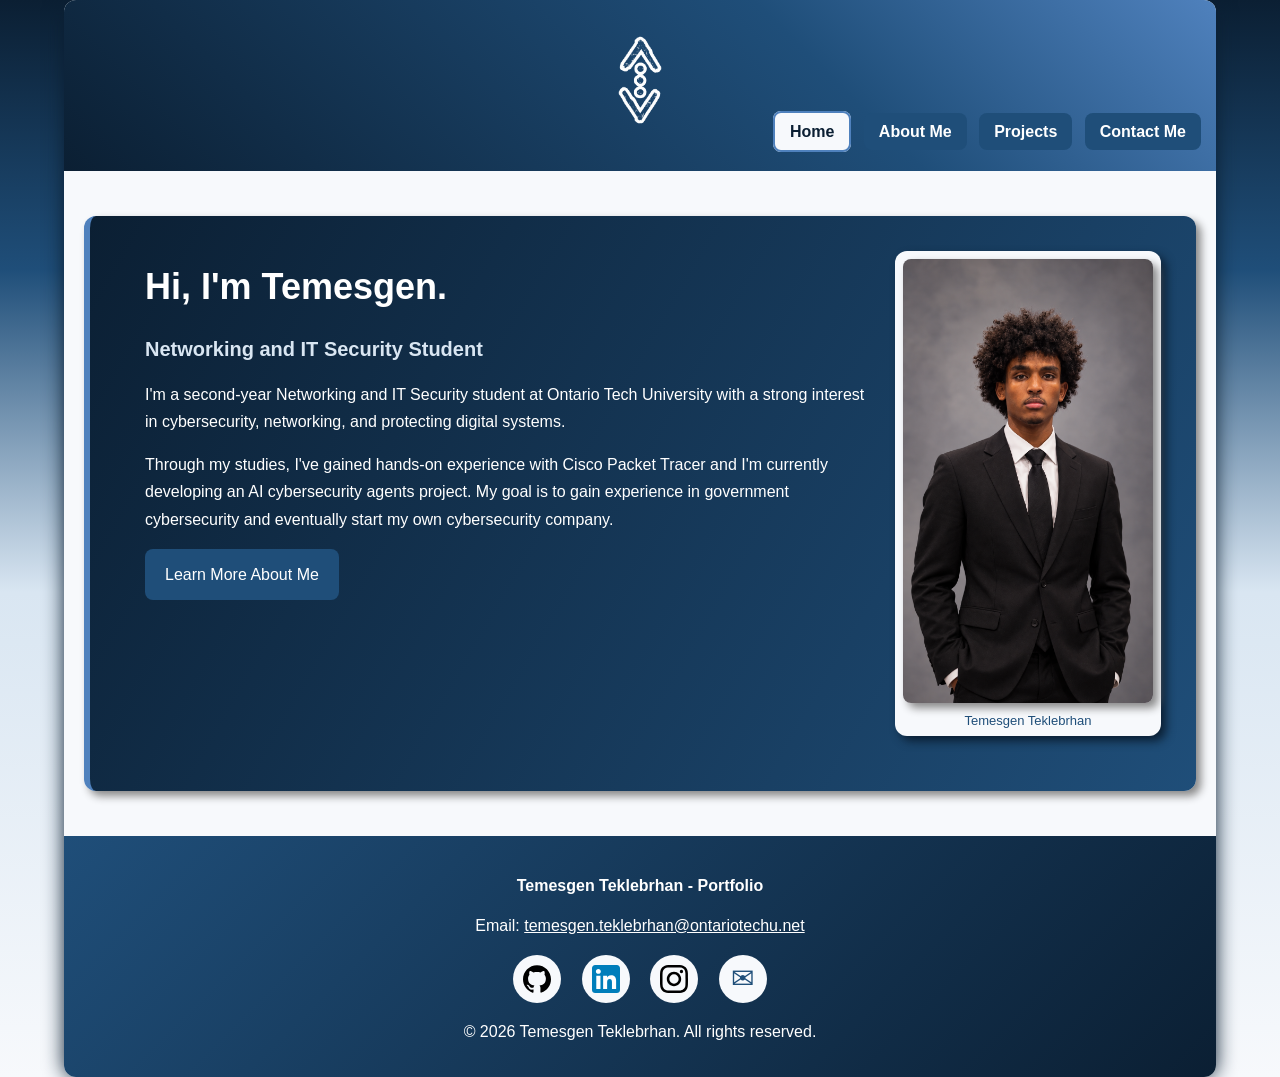
<file: index.html>
<!DOCTYPE HTML>
<html lang="en">

<head>
    <meta charset="UTF-8">

    <title>My Portfolio - Home</title>

    <meta name="viewport" content="width=device-width, initial-scale=1.0">

    <link href="full.css" rel="stylesheet" type="text/css"
          media="only screen and (min-width:960px)">

    <link href="tablet.css" rel="stylesheet" type="text/css"
          media="only screen and (min-width:481px) and (max-width:959px)">

    <link href="smartphone.css" rel="stylesheet" type="text/css"
          media="only screen and (max-width:480px)">
</head>


<body>

    <div id="wrapper">

        <header>
            <!-- Portfolio logo -->
<h1 class="logo-heading">
    <img src="images/logo.png"
         alt="Temesgen Teklebrhan Portfolio Logo">
</h1>
            <nav>

    <!-- Checkbox controls the mobile menu -->
    <label for="menu-toggle" class="menu-icon">&#9776;</label>

    <input type="checkbox"
           id="menu-toggle"
           class="menu-toggle">

    <!-- Website navigation links -->
    <div class="menu-links">
        <a href="index.html" class="active">Home</a>
        <a href="aboutme.html">About Me</a>
        <a href="project.html">Projects</a>
        <a href="contact.html">Contact Me</a>
    </div>

</nav>
        </header>

        <article>

    <!-- Home page introduction -->
    <section class="hero">

        <figure class="hero-photo">

            <img src="images/profile.png"
                 alt="Portrait of Temesgen Teklebrhan">

            <figcaption>Temesgen Teklebrhan</figcaption>

        </figure>

        <h2>Hi, I'm Temesgen.</h2>

        <h3>Networking and IT Security Student</h3>

        <p>
    I'm a second-year Networking and IT Security student at
    Ontario Tech University with a strong interest in
    cybersecurity, networking, and protecting digital systems.
</p>

<p>
    Through my studies, I've gained hands-on experience with
    Cisco Packet Tracer and I'm currently developing an AI
    cybersecurity agents project. My goal is to gain experience
    in government cybersecurity and eventually start my own
    cybersecurity company.
</p>

        <p>
            <a href="aboutme.html" class="hero-button">
                Learn More About Me
            </a>
        </p>

        <div class="clear"></div>

    </section>

</article>

        <footer>

            <h4>Temesgen Teklebrhan - Portfolio</h4>

            <address>
                <p>
                    Email:
                    <a href="mailto:temesgen.teklebrhan@ontariotechu.net">
                        temesgen.teklebrhan@ontariotechu.net
                    </a>
                </p>
            </address>
            <!-- Social media links -->
<div class="social-links">

    <a href="https://github.com/luckmax"
       target="_blank"
       rel="noopener noreferrer"
       aria-label="GitHub profile">
        <img src="images/github.svg" alt="GitHub">
    </a>

    <a href="https://www.linkedin.com/in/temesgen-teklebrhan-b6646b40b"
       target="_blank"
       rel="noopener noreferrer"
       aria-label="LinkedIn profile">
        <img src="images/linkedin.svg" alt="LinkedIn">
    </a>

    <a href="https://www.instagram.com/teme_max/"
       target="_blank"
       rel="noopener noreferrer"
       aria-label="Instagram profile">
        <img src="images/instagram.svg" alt="Instagram">
    </a>

    <a href="mailto:temesgen.teklebrhan@ontariotechu.net"
       aria-label="Send email">
        <span class="email-icon">&#9993;</span>
    </a>

</div>
            <p>
            &copy; 2026 Temesgen Teklebrhan. All rights reserved.
        </p>

        </footer>

    </div>


</body>

</html>
</file>
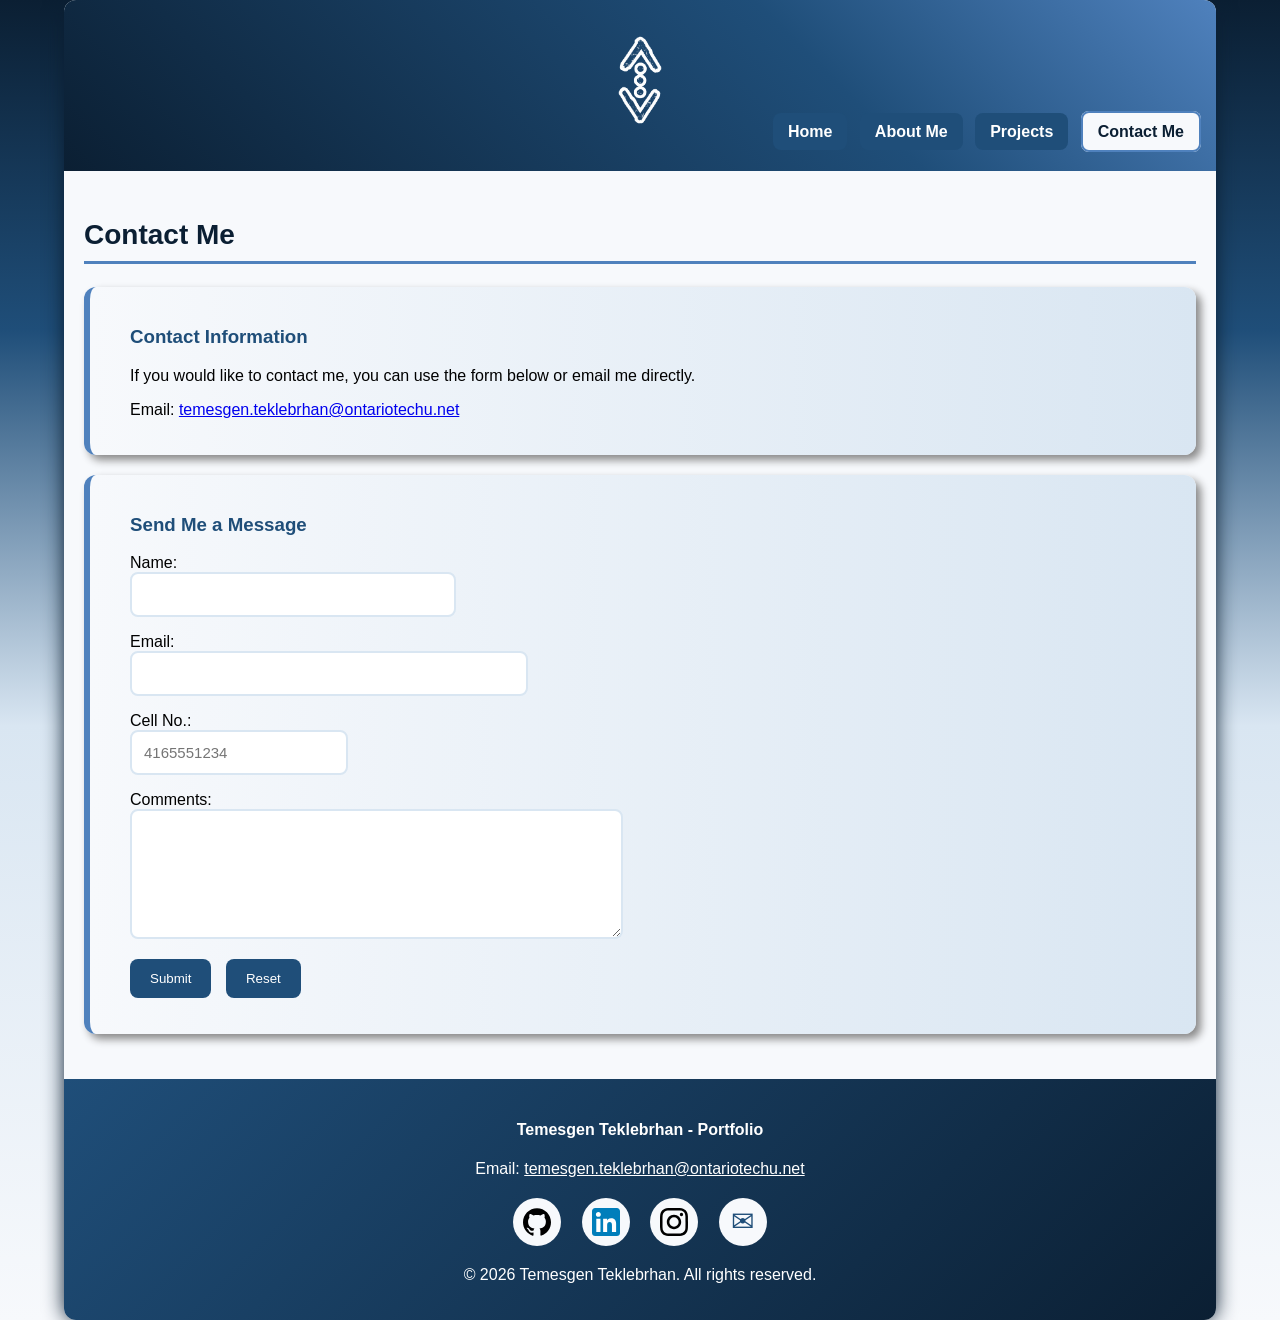
<file: contact.html>
<!DOCTYPE HTML>
<html lang="en">

<head>
    <meta charset="UTF-8">

    <title>My Portfolio - Contact Me</title>

    <meta name="viewport" content="width=device-width, initial-scale=1.0">

    <link href="full.css" rel="stylesheet" type="text/css"
          media="only screen and (min-width:960px)">

    <link href="tablet.css" rel="stylesheet" type="text/css"
          media="only screen and (min-width:481px) and (max-width:959px)">

    <link href="smartphone.css" rel="stylesheet" type="text/css"
          media="only screen and (max-width:480px)">
</head>

<body>

    <div id="wrapper">

        <header>
            <!-- Portfolio logo -->
<h1 class="logo-heading">
    <img src="images/logo.png"
         alt="Temesgen Teklebrhan Portfolio Logo">
</h1>

            <nav>

    <!-- Mobile hamburger menu -->
    <label for="menu-toggle" class="menu-icon">&#9776;</label>

    <input type="checkbox"
           id="menu-toggle"
           class="menu-toggle">

    <div class="menu-links">
        <a href="index.html">Home</a>
        <a href="aboutme.html">About Me</a>
        <a href="project.html">Projects</a>
        <a href="contact.html" class="active">Contact Me</a>
    </div>

</nav>
        </header>

        <article>

            <h2>Contact Me</h2>

            <section>
                <h3>Contact Information</h3>

                <p>
                    If you would like to contact me, you can use the form
                    below or email me directly.
                </p>

                <p>
                    Email:
                    <a href="mailto:temesgen.teklebrhan@ontariotechu.net">
                        temesgen.teklebrhan@ontariotechu.net
                    </a>
                </p>
            </section>

            <section>
                <h3>Send Me a Message</h3>

                <form action="mailto:temesgen.teklebrhan@ontariotechu.net"
                      method="post"
                      enctype="text/plain"
                      name="contactform">

                    <p>
                        <label for="name">Name:</label><br>
                        <input type="text"
                               id="name"
                               name="name"
                               size="32"
                               required>
                    </p>

                    <p>
                        <label for="email">Email:</label><br>
                        <input type="email"
                               id="email"
                               name="email"
                               size="40"
                               required>
                    </p>

                    <p>
                        <label for="phone">Cell No.:</label><br>
                        <input type="tel"
                                id="phone"
                                name="phone"
                                size="20"
                                pattern="[0-9]{10}"
                                placeholder="4165551234"
                                title="Enter a 10-digit phone number without spaces or dashes"
                                required>
                    </p>

                    <p>
                        <label for="comments">Comments:</label><br>
                        <textarea id="comments"
                                  name="comments"
                                  cols="50"
                                  rows="6"
                                  required></textarea>
                    </p>

                    <p>
                        <input type="submit" value="Submit">
                        <input type="reset" value="Reset">
                    </p>

                </form>

            </section>

        </article>

        <footer>

            <h4>Temesgen Teklebrhan - Portfolio</h4>

            <address>
                <p>
                    Email:
                    <a href="mailto:temesgen.teklebrhan@ontariotechu.net">
                        temesgen.teklebrhan@ontariotechu.net
                    </a>
                </p>
            </address>
             <!-- Social media links -->
<div class="social-links">

    <a href="https://github.com/luckmax"
       target="_blank"
       rel="noopener noreferrer"
       aria-label="GitHub profile">
        <img src="images/github.svg" alt="GitHub">
    </a>

    <a href="https://www.linkedin.com/in/temesgen-teklebrhan-b6646b40b"
       target="_blank"
       rel="noopener noreferrer"
       aria-label="LinkedIn profile">
        <img src="images/linkedin.svg" alt="LinkedIn">
    </a>

    <a href="https://www.instagram.com/teme_max/"
       target="_blank"
       rel="noopener noreferrer"
       aria-label="Instagram profile">
        <img src="images/instagram.svg" alt="Instagram">
    </a>

    <a href="mailto:temesgen.teklebrhan@ontariotechu.net"
       aria-label="Send email">
        <span class="email-icon">&#9993;</span>
    </a>

</div>
            <p>
            &copy; 2026 Temesgen Teklebrhan. All rights reserved.
        </p>

        </footer>

    </div>

</body>

</html>
</file>
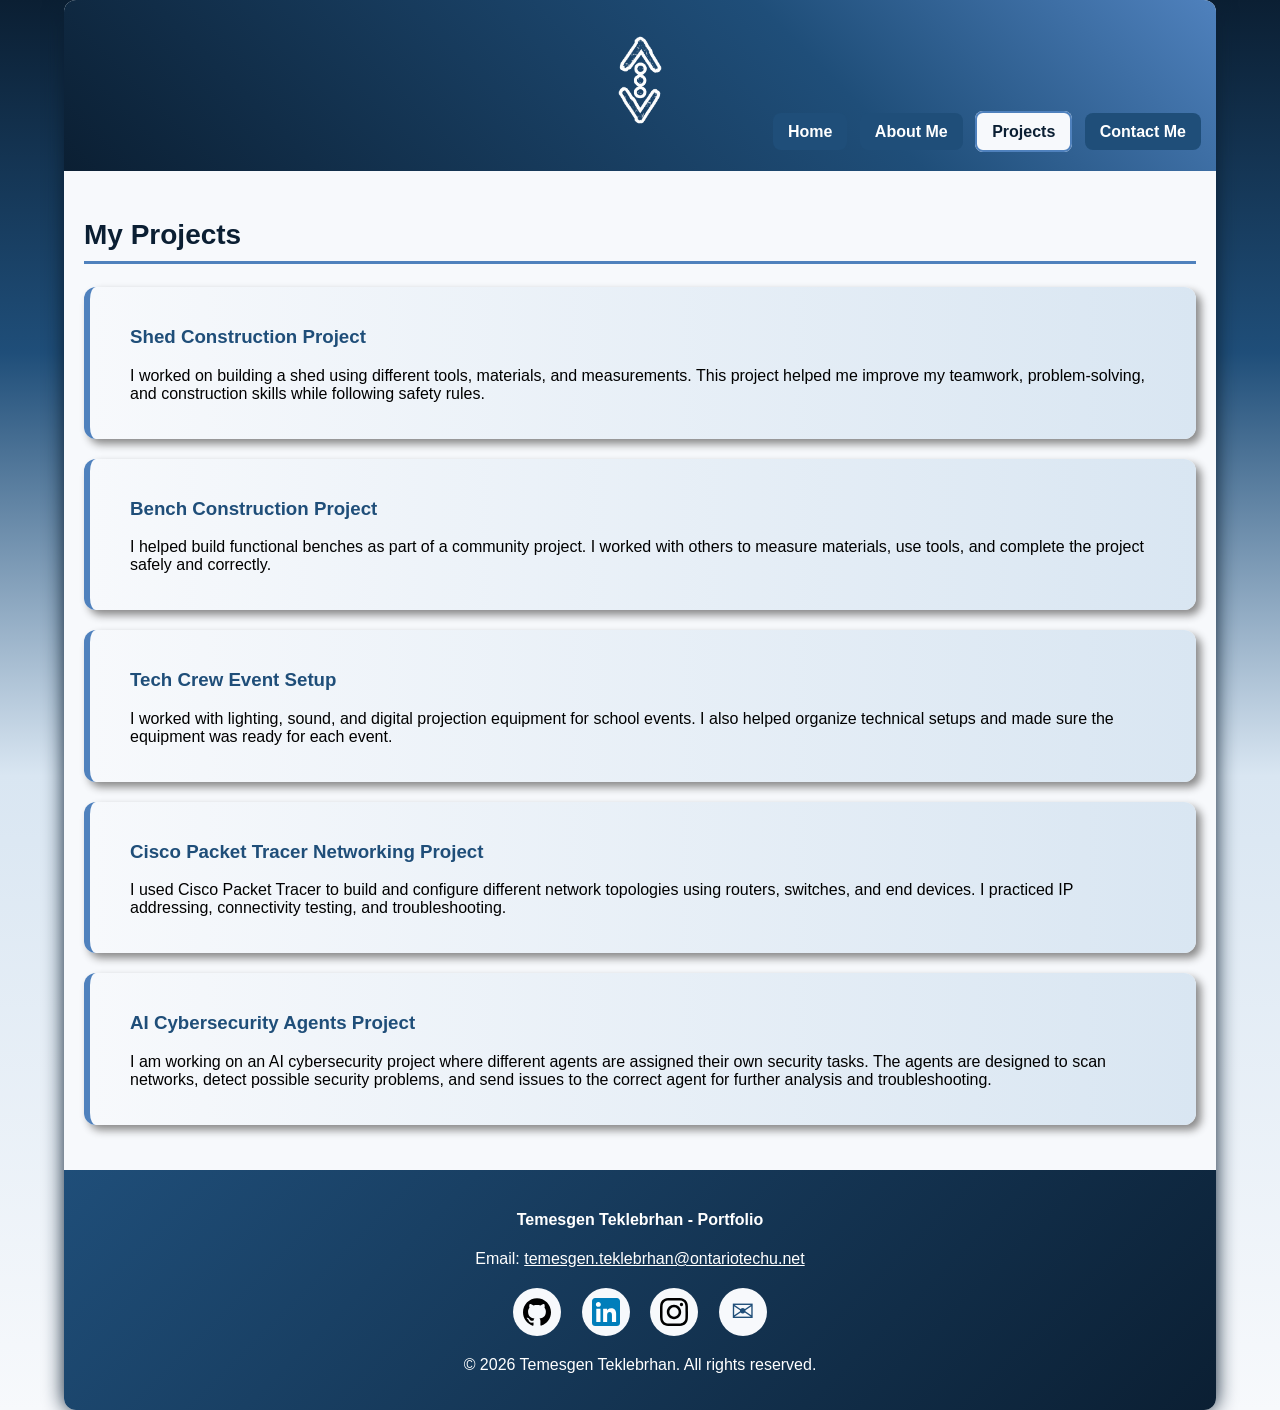
<file: project.html>
<!DOCTYPE HTML>
<html lang="en">

<head>
    <meta charset="UTF-8">

    <title>My Portfolio - Projects</title>

    <meta name="viewport" content="width=device-width, initial-scale=1.0">

    <link href="full.css" rel="stylesheet" type="text/css"
          media="only screen and (min-width:960px)">

    <link href="tablet.css" rel="stylesheet" type="text/css"
          media="only screen and (min-width:481px) and (max-width:959px)">

    <link href="smartphone.css" rel="stylesheet" type="text/css"
          media="only screen and (max-width:480px)">
</head>

<body>

    <div id="wrapper">

        <header>
            <!-- Portfolio logo -->
<h1 class="logo-heading">
    <img src="images/logo.png"
         alt="Temesgen Teklebrhan Portfolio Logo">
</h1>

            <nav>

    <!-- Mobile hamburger menu -->
    <label for="menu-toggle" class="menu-icon">&#9776;</label>

    <input type="checkbox"
           id="menu-toggle"
           class="menu-toggle">

    <div class="menu-links">
        <a href="index.html">Home</a>
        <a href="aboutme.html">About Me</a>
        <a href="project.html" class="active">Projects</a>
        <a href="contact.html">Contact Me</a>
    </div>

</nav>
        </header>

        <article>

    <h2>My Projects</h2>

    <section>
        <h3>Shed Construction Project</h3>

        <p>
            I worked on building a shed using different tools, materials,
            and measurements. This project helped me improve my teamwork,
            problem-solving, and construction skills while following safety rules.
        </p>
    </section>

    <section>
        <h3>Bench Construction Project</h3>

        <p>
            I helped build functional benches as part of a community project.
            I worked with others to measure materials, use tools, and complete
            the project safely and correctly.
        </p>
    </section>

    <section>
        <h3>Tech Crew Event Setup</h3>

        <p>
            I worked with lighting, sound, and digital projection equipment
            for school events. I also helped organize technical setups and
            made sure the equipment was ready for each event.
        </p>
    </section>

    <section>
        <h3>Cisco Packet Tracer Networking Project</h3>

        <p>
            I used Cisco Packet Tracer to build and configure different
            network topologies using routers, switches, and end devices.
            I practiced IP addressing, connectivity testing, and troubleshooting.
        </p>
    </section>

    <section>
        <h3>AI Cybersecurity Agents Project</h3>

        <p>
            I am working on an AI cybersecurity project where different agents
            are assigned their own security tasks. The agents are designed to
            scan networks, detect possible security problems, and send issues
            to the correct agent for further analysis and troubleshooting.
        </p>
    </section>

</article>

        <footer>

            <h4>Temesgen Teklebrhan - Portfolio</h4>

            <address>
                <p>
                    Email:
                    <a href="mailto:temesgen.teklebrhan@ontariotechu.net">
                        temesgen.teklebrhan@ontariotechu.net
                    </a>
                </p>
            </address>
             <!-- Social media links -->
<div class="social-links">

    <a href="https://github.com/luckmax"
       target="_blank"
       rel="noopener noreferrer"
       aria-label="GitHub profile">
        <img src="images/github.svg" alt="GitHub">
    </a>

    <a href="https://www.linkedin.com/in/temesgen-teklebrhan-b6646b40b"
       target="_blank"
       rel="noopener noreferrer"
       aria-label="LinkedIn profile">
        <img src="images/linkedin.svg" alt="LinkedIn">
    </a>

    <a href="https://www.instagram.com/teme_max/"
       target="_blank"
       rel="noopener noreferrer"
       aria-label="Instagram profile">
        <img src="images/instagram.svg" alt="Instagram">
    </a>

    <a href="mailto:temesgen.teklebrhan@ontariotechu.net"
       aria-label="Send email">
        <span class="email-icon">&#9993;</span>
    </a>

</div>
            <p>
            &copy; 2026 Temesgen Teklebrhan. All rights reserved.
        </p>

        </footer>

    </div>

</body>

</html>
</file>
<file: full.css>
@charset "UTF-8";

/* Color scheme hexadecimal values:
#0B1F33
#1F4E79
#4F81BD
#D9E6F2
#F7F9FC
*/

body {
    background: linear-gradient(to bottom, #0B1F33 0%, #1F4E79 25%, #D9E6F2 55%, #F7F9FC 100%);
    font-family: Verdana, Geneva, Arial, sans-serif;
    padding: 0px;
    margin: 0px;
}

#wrapper {
    width: 90%;
    margin-left: auto;
    margin-right: auto;
    background-color: #F7F9FC;
    box-shadow: 0px 0px 20px #0B1F33;
    border-radius: 12px;
    overflow: hidden;
}

header {
    background: linear-gradient(45deg, #0B1F33 0%, #1F4E79 65%, #4F81BD 100%);
    color: white;
    padding-top: 10px;
    padding-bottom: 10px;
}

header h1 {
    font-size: 32px;
}

nav {
    text-align: right;
    margin-top: 5px;
    margin-right: 15px;
    padding-bottom: 20px;
}


nav a {
    color: white;
    text-decoration: none;
    background-color: #1F4E79;
    padding: 10px 15px;
    margin-left: 8px;
    border-radius: 8px;
    transition: background-color 1s, transform 1s;
    font-weight: bold;
}


nav a:hover {
    background-color: #4F81BD;
    transform: scale(1.05);
}

/* Highlight the current page */
nav a.active {
    background-color: #F7F9FC;
    color: #0B1F33;
    border: 2px solid #4F81BD;
}

article {
    padding-top: 25px;
    padding-bottom: 25px;
}

article > h2 {
    color: #0B1F33;
    font-size: 28px;
    padding-bottom: 10px;
    border-bottom: 3px solid #4F81BD;
}

section {
    background: linear-gradient(to right, #F7F9FC 0%, #D9E6F2 100%);
    margin: 20px;
    padding: 20px;
    border-radius: 12px;
    border-left: 6px solid #4F81BD;
    box-shadow: 5px 5px 8px #888888;
    transition: transform 1s;
}

section:hover {
    transform: scale(1.02);
}

section h3 {
    color: #1F4E79;
}

h1, h2, h3, h4, h5, h6, p {
    margin-left: 20px;
    margin-right: 20px;
}

footer {
    background: linear-gradient(-45deg, #0B1F33 0%, #1F4E79 100%);
    color: white;
    padding-top: 20px;
    padding-bottom: 20px;
}

footer a {
    color: white;
}

img {
    border-radius: 10px;
    box-shadow: 5px 5px 8px #888888;
}

video {
    padding: 10px;
    background-color: #0B1F33;
    border-radius: 10px;
    box-shadow: 5px 5px 8px #888888;
}

/* Contact form styling */

input[type="text"],
input[type="email"],
input[type="tel"],
textarea {
    padding: 12px;
    border: 2px solid #D9E6F2;
    border-radius: 8px;
    background-color: white;
    font-family: Verdana, Geneva, Arial, sans-serif;
    font-size: 15px;
}

input:focus,
textarea:focus {
    border-color: #4F81BD;
}

/* Submit and Reset buttons */

input[type="submit"],
input[type="reset"] {
    background-color: #1F4E79;
    color: white;
    padding: 12px 20px;
    border: none;
    border-radius: 8px;
    margin-right: 10px;
    cursor: pointer;
}

input[type="submit"]:hover,
input[type="reset"]:hover {
    background-color: #4F81BD;
}

/* Hide hamburger menu on desktop */
.menu-icon, .menu-toggle {
    display: none;
}

/* About Me profile photo */

.profile-photo {
    width: 280px;
    margin-left: auto;
    margin-right: auto;
    padding: 15px;
    background-color: #F7F9FC;
    border-radius: 12px;
    text-align: center;
    box-shadow: 5px 5px 8px #888888;
}

.profile-photo img {
    width: 100%;
    height: auto;
    border-radius: 10px;
}

.profile-photo figcaption {
    color: #1F4E79;
    padding-top: 10px;
    font-weight: bold;
}

/* Home page introduction */

.hero {
    background: linear-gradient(120deg, #0B1F33 0%, #1F4E79 100%);
    color: white;
    padding: 35px;
    border-radius: 12px;
    border-left: 6px solid #4F81BD;
}

/* Introduction heading */

.hero h2 {
    color: white;
    font-size: 36px;
    margin-top: 15px;
}

.hero h3 {
    color: #D9E6F2;
    font-size: 20px;
}

.hero p {
    line-height: 1.7;
}

/* Photo positioned on the right */

.hero-photo {
    float: right;
    width: 250px;
    margin: 0px 0px 20px 30px;
    padding: 8px;
    background-color: #F7F9FC;
    border-radius: 12px;
    text-align: center;
    box-shadow: 5px 5px 10px #0B1F33;
}

.hero-photo img {
    display: block;
    width: 100%;
    height: auto;
    border-radius: 8px;
}

.hero-photo figcaption {
    color: #1F4E79;
    font-size: 13px;
    padding-top: 10px;
}

/* Learn More button */

.hero-button {
    display: inline-block;
    background-color: #1F4E79;
    color: white;
    text-decoration: none;
    padding: 12px 20px;
    border-radius: 8px;
    transition: background-color 1s;
}

.hero-button:hover {
    background-color: #D9E6F2;
    color: #0B1F33;
}

/* Prevent content from wrapping around the floated photo */

.clear {
    clear: both;
}

/* Keep the hero steady when hovering */

section.hero:hover {
    transform: none;
}

/* Circular photo on the About Me page */

/* About Me circular portrait */

.about-photo {
    float: right;
    width: 220px;
    height: 220px;
    margin: 0px 0px 15px 20px;
    padding: 0px;
    background-color: #F7F9FC;
    border: 5px solid #4F81BD;
    border-radius: 50%;
    overflow: hidden;
    box-shadow: 5px 5px 10px #888888;
}

.about-photo img {
    display: block;
    width: 100%;
    height: 100%;
    object-fit: cover;
    object-position: center 25%;
    border-radius: 50%;
}
/* About Me introduction video section */

.video-section {
    text-align: center;
    padding: 25px;
}

.video-section h3 {
    color: #1F4E79;
    font-size: 24px;
}

.video-section p {
    line-height: 1.6;
}

/* Footer social media icons */

/* Footer styling */

footer {
    text-align: center;
}

footer address {
    font-style: normal;
}

.social-links {
    text-align: center;
    margin: 20px 0px;
}

.social-links a {
    display: inline-block;
    margin: 0px 8px;
    padding: 10px;
    background-color: #F7F9FC;
    border-radius: 50%;
    text-decoration: none;
    vertical-align: middle;
}

.social-links img {
    display: block;
    width: 28px;
    height: 28px;
    border-radius: 0px;
    box-shadow: none;
}

.email-icon {
    display: block;
    width: 28px;
    height: 28px;
    line-height: 28px;
    font-size: 28px;
    color: #1F4E79;
    text-align: center;
}

/* Centered portfolio logo */

.logo-heading {
    text-align: center;
    margin: 0px;
    padding: 0px;
}

/* Header logo image */

.logo-heading img {
    width: 100px;
    height: auto;
    padding: 0px;
    background-color: transparent;
    border-radius: 0px;
    box-shadow: none;filter: brightness(0) invert(1);
    transform: translateY(20px);

}
</file>
<file: tablet.css>
@charset "UTF-8";

/* Color scheme hexadecimal values:
#0B1F33
#1F4E79
#4F81BD
#D9E6F2
#F7F9FC
*/

body {
    background-color: #D9E6F2;
    font-family: Verdana, Geneva, Arial, sans-serif;
    padding: 0px;
    margin: 0px;
}

#wrapper {
    width: 100%;
    margin-left: auto;
    margin-right: auto;
    background-color: #F7F9FC;
}

header {
    background: linear-gradient(to bottom, #0B1F33 0%, #1F4E79 100%);
    color: white;
    padding-top: 15px;
    padding-bottom: 15px;
}

footer {
    background: linear-gradient(45deg, #0B1F33 0%, #1F4E79 100%);
    color: white;
    padding-top: 10px;
    padding-bottom: 10px;
}

article {
    width: 100%;
    padding-top: 15px;
    padding-bottom: 15px;
}

/* Tablet section cards */

section {
    background: linear-gradient(to right, #F7F9FC 0%, #D9E6F2 100%);
    margin: 15px;
    padding: 15px;
    border-radius: 12px;
    border-left: 6px solid #4F81BD;
    box-shadow: 5px 5px 8px #888888;
}

h1, h2, h3, h4, h5, h6, p {
    margin-left: 15px;
    margin-right: 15px;
}

nav a {
    color: white;
    text-decoration: none;
}

nav a:hover {
    color: #D9E6F2;
}

footer a {
    color: white;
}

img {
    max-width: 100%;
    height: auto;
}

video {
    max-width: 90%;
}

/* Hide hamburger menu on tablets */
.menu-icon, .menu-toggle {
    display: none;
}

/* Tablet Home page introduction */

.hero {
    background: linear-gradient(120deg, #0B1F33, #1F4E79);
    color: white;
    margin: 15px;
    padding: 20px;
    border-radius: 12px;
}

/* Profile picture on the right */

.hero-photo {
    float: right;
    width: 25%;
    max-width: 180px;
    margin: 0px 0px 15px 20px;
    padding: 6px;
    background-color: #F7F9FC;
    border-radius: 10px;
    text-align: center;
}

.hero-photo img {
    display: block;
    width: 100%;
    height: auto;
    border-radius: 8px;
}

.hero-photo figcaption {
    color: #1F4E79;
    font-size: 12px;
    padding-top: 8px;
}

/* Introduction text */

.hero h2 {
    color: white;
    font-size: 27px;
}

.hero h3 {
    color: #D9E6F2;
    font-size: 19px;
}

.hero p {
    font-size: 16px;
    line-height: 1.6;
}

/* About Me button */

.hero-button {
    display: inline-block;
    background-color: #1F4E79;
    color: white;
    text-decoration: none;
    padding: 12px 16px;
    border-radius: 8px;
}

.hero-button:hover {
    background-color: #D9E6F2;
    color: #0B1F33;
}

.clear {
    clear: both;
}


/* Tablet About Me circular photo */

.about-photo {
    float: right;
    width: 150px;
    height: 150px;
    margin: 0px 0px 15px 20px;
    padding: 0px;
    border: 5px solid #4F81BD;
    border-radius: 50%;
    overflow: hidden;
    box-shadow: 5px 5px 8px #888888;
}

/* Make the About Me photo fill its circle on tablets */

.about-photo img {
    display: block;
    width: 100%;
    height: 100%;
    object-fit: cover;
    object-position: center 25%;
    border-radius: 50%;
}

/* Tablet introduction video */

.video-section {
    text-align: center;
    padding: 20px;
}

.video-section h3 {
    color: #1F4E79;
}

/* Highlight the current page on tablets */

/* Tablet navigation buttons */

nav a {
    display: inline-block;
    color: white;
    text-decoration: none;
    background-color: #1F4E79;
    padding: 10px 12px;
    margin-right: 5px;
    border-radius: 8px;
    font-weight: bold;
}

nav a:hover {
    background-color: #4F81BD;
    color: white;
}

/* Highlight the current page */

nav a.active {
    background-color: #F7F9FC;
    color: #0B1F33;
    border: 2px solid #4F81BD;
}
/* Align tablet navigation with desktop */

/* Center navigation on tablets */

nav {
    text-align: center;
    margin-top: 10px;
    margin-right: 0px;
    
}

/* Tablet footer styling */

footer {
    text-align: center;
}

footer address {
    font-style: normal;
}

.social-links {
    text-align: center;
    margin: 20px 0px;
}

.social-links a {
    display: inline-block;
    margin: 0px 8px;
    padding: 10px;
    background-color: #F7F9FC;
    border-radius: 50%;
    text-decoration: none;
    vertical-align: middle;
}

.social-links img {
    display: block;
    width: 28px;
    height: 28px;
    border-radius: 0px;
    box-shadow: none;
}

.email-icon {
    display: block;
    width: 28px;
    height: 28px;
    line-height: 28px;
    font-size: 28px;
    color: #1F4E79;
    text-align: center;
}

/* Tablet header logo */

.logo-heading {
    text-align: center;
    margin: 0px;
    padding: 10px;
}

.logo-heading img {
    display: inline-block;
    width: 100px;
    height: auto;
    border-radius: 0px;
    box-shadow: none;
    filter: brightness(0) invert(1);
}
</file>
<file: smartphone.css>
@charset "UTF-8";

/* Color scheme hexadecimal values:
#0B1F33
#1F4E79
#4F81BD
#D9E6F2
#F7F9FC
*/

body {
    background-color: #D9E6F2;
    font-family: Verdana, Geneva, Arial, sans-serif;
    padding: 0px;
    margin: 0px;
}

#wrapper {
    width: 100%;
    background-color: #F7F9FC;
}

header {
    background: linear-gradient(to bottom, #0B1F33 0%, #1F4E79 100%);
    color: white;
    padding-top: 5px;
    padding-bottom: 5px;
}

footer {
    background: linear-gradient(45deg, #0B1F33 0%, #1F4E79 100%);
    color: white;
    padding-top: 10px;
    padding-bottom: 10px;
}

article {
    width: 100%;
    padding-top: 10px;
    padding-bottom: 10px;
}

/* Smartphone section cards */

section {
    background: linear-gradient(to right, #F7F9FC 0%, #D9E6F2 100%);
    margin: 10px;
    padding: 15px;
    border-radius: 12px;
    border-left: 5px solid #4F81BD;
    box-shadow: 3px 3px 6px #888888;
}

h1 {
    font-size: 24px;
    margin-left: 10px;
    margin-right: 10px;
}

h2 {
    font-size: 21px;
    margin-left: 10px;
    margin-right: 10px;
}

h3 {
    font-size: 18px;
    margin-left: 10px;
    margin-right: 10px;
}

h4, h5, h6, p, li {
    margin-left: 10px;
    margin-right: 10px;
}

/* Mobile hamburger menu */

.menu-toggle {
    display: none;
}

.menu-icon {
    display: block;
    color: white;
    font-size: 32px;
    text-align: right;
    margin-right: 20px;
    cursor: pointer;
}

/* Navigation is hidden by default */
.menu-links {
    display: none;
    margin: 10px;
    font-weight: bold;
}

/* Show navigation when checkbox is selected */
.menu-toggle:checked + .menu-links {
    display: block;
}

/* Mobile navigation buttons */
.menu-links a {
    display: block;
    color: white;
    text-decoration: none;
    background-color: #1F4E79;
    padding: 12px;
    margin-top: 5px;
    border-radius: 8px;
}

.menu-links a:hover {
    background-color: #4F81BD;
}

/* Highlight current page */
.menu-links a.active {
    background-color: #F7F9FC;
    color: #0B1F33;
}

footer a {
    color: white;
}

img {
    max-width: 100%;
    height: auto;
}

video {
    max-width: 90%;
}

/* Mobile contact form styling */

input[type="text"],
input[type="email"],
input[type="tel"],
textarea {
    width: 85%;
    max-width: 85%;
    padding: 8px;
    border: 2px solid #4F81BD;
    border-radius: 8px;
    background-color: white;
    font-family: Verdana, Geneva, Arial, sans-serif;
}

/* Mobile form buttons */

input[type="submit"],
input[type="reset"] {
    background-color: #1F4E79;
    color: white;
    padding: 12px 18px;
    border-radius: 8px;
    border: none;
    margin: 5px;
}

input[type="submit"]:hover,
input[type="reset"]:hover {
    background-color: #4F81BD;
}

/* Mobile Home page introduction */

.hero {
    background: linear-gradient(120deg, #0B1F33, #1F4E79);
    color: white;
    margin: 10px;
    padding: 15px;
    border-radius: 12px;
}

/* Mobile profile photo */

.hero-photo {
    float: none;
    width: 45%;
    max-width: 160px;
    margin: 0px auto 20px auto;
    padding: 6px;
    background-color: #F7F9FC;
    border-radius: 10px;
    text-align: center;
}

.hero-photo img {
    display: block;
    width: 100%;
    height: auto;
    border-radius: 8px;
}

.hero-photo figcaption {
    color: #1F4E79;
    font-size: 12px;
    padding-top: 8px;
}

/* Introduction text */

.hero h2 {
    color: white;
    font-size: 25px;
}

.hero h3 {
    color: #D9E6F2;
    font-size: 18px;
}

.hero p {
    font-size: 15px;
    line-height: 1.6;
}

/* Learn More button */

.hero-button {
    display: inline-block;
    background-color: #1F4E79;
    color: white;
    text-decoration: none;
    padding: 12px 16px;
    border-radius: 8px;
}

.hero-button:hover {
    background-color: #D9E6F2;
    color: #0B1F33;
}

/* Footer email */

footer {
    font-size: 14px;
}

footer a {
    color: white;
    overflow-wrap: anywhere;
}

/* Smartphone About Me circular photo */

.about-photo {
    float: none;
    width: 140px;
    height: 140px;
    margin: 15px auto;
    padding: 0px;
    border: 5px solid #4F81BD;
    border-radius: 50%;
    overflow: hidden;
    box-shadow: 5px 5px 8px #888888;
}

/* Make the About Me photo fill its circle on phones */

.about-photo img {
    display: block;
    width: 100%;
    height: 100%;
    object-fit: cover;
    object-position: center 25%;
    border-radius: 50%;
}

/* Smartphone introduction video */

.video-section {
    text-align: center;
    padding: 15px;
}

.video-section h3 {
    color: #1F4E79;
    font-size: 20px;
}

/* Smartphone footer styling */

footer {
    text-align: center;
}

footer address {
    font-style: normal;
}

.social-links {
    text-align: center;
    margin: 15px 0px;
}

.social-links a {
    display: inline-block;
    margin: 0px 4px;
    padding: 8px;
    background-color: #F7F9FC;
    border-radius: 50%;
    text-decoration: none;
    vertical-align: middle;
}

.social-links img {
    display: block;
    width: 24px;
    height: 24px;
    border-radius: 0px;
    box-shadow: none;
}

.email-icon {
    display: block;
    width: 24px;
    height: 24px;
    line-height: 24px;
    font-size: 24px;
    color: #1F4E79;
    text-align: center;
}

/* Smartphone header logo */

.logo-heading {
    text-align: center;
    margin: 0px;
    padding:0px;
}

.logo-heading img {
    display: inline-block;
    width: 120px;
    height: auto;
    border-radius: 0px;
    box-shadow: none;
    filter: brightness(0) invert(1);
}
</file>
